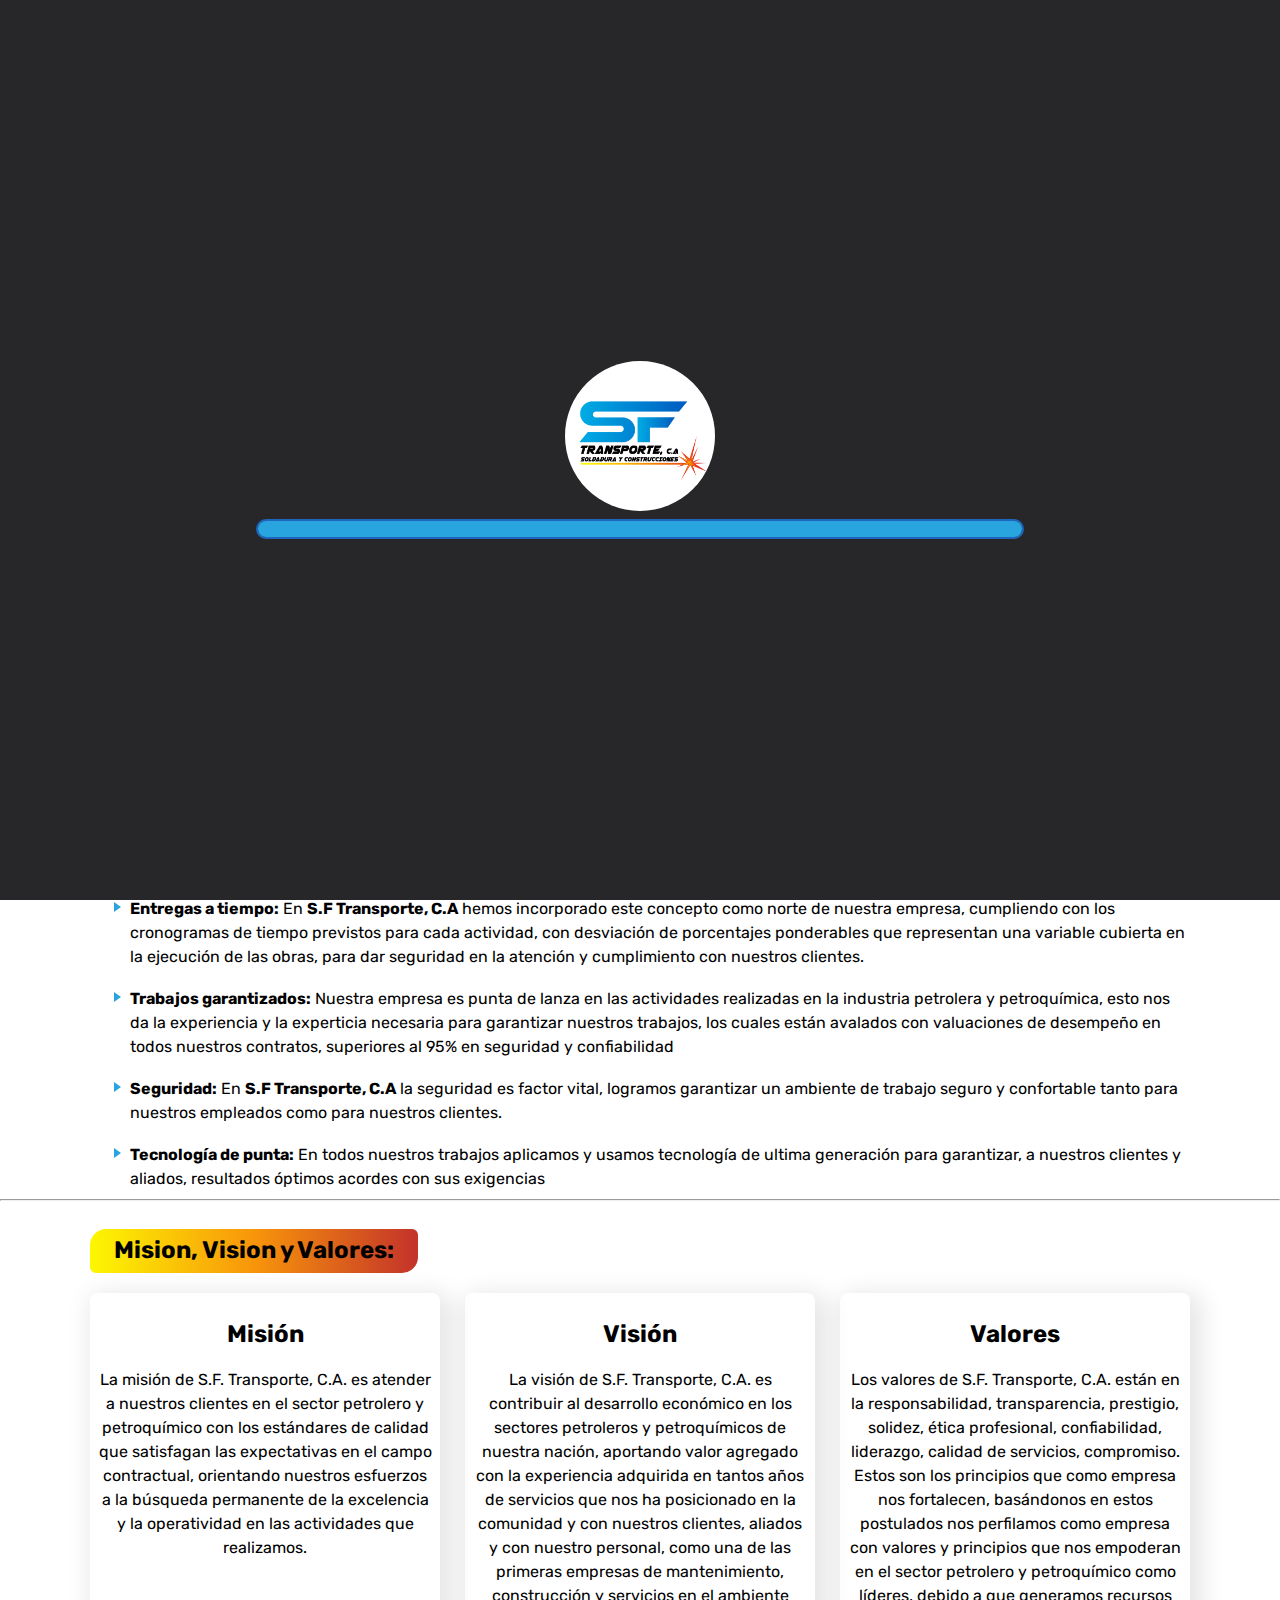
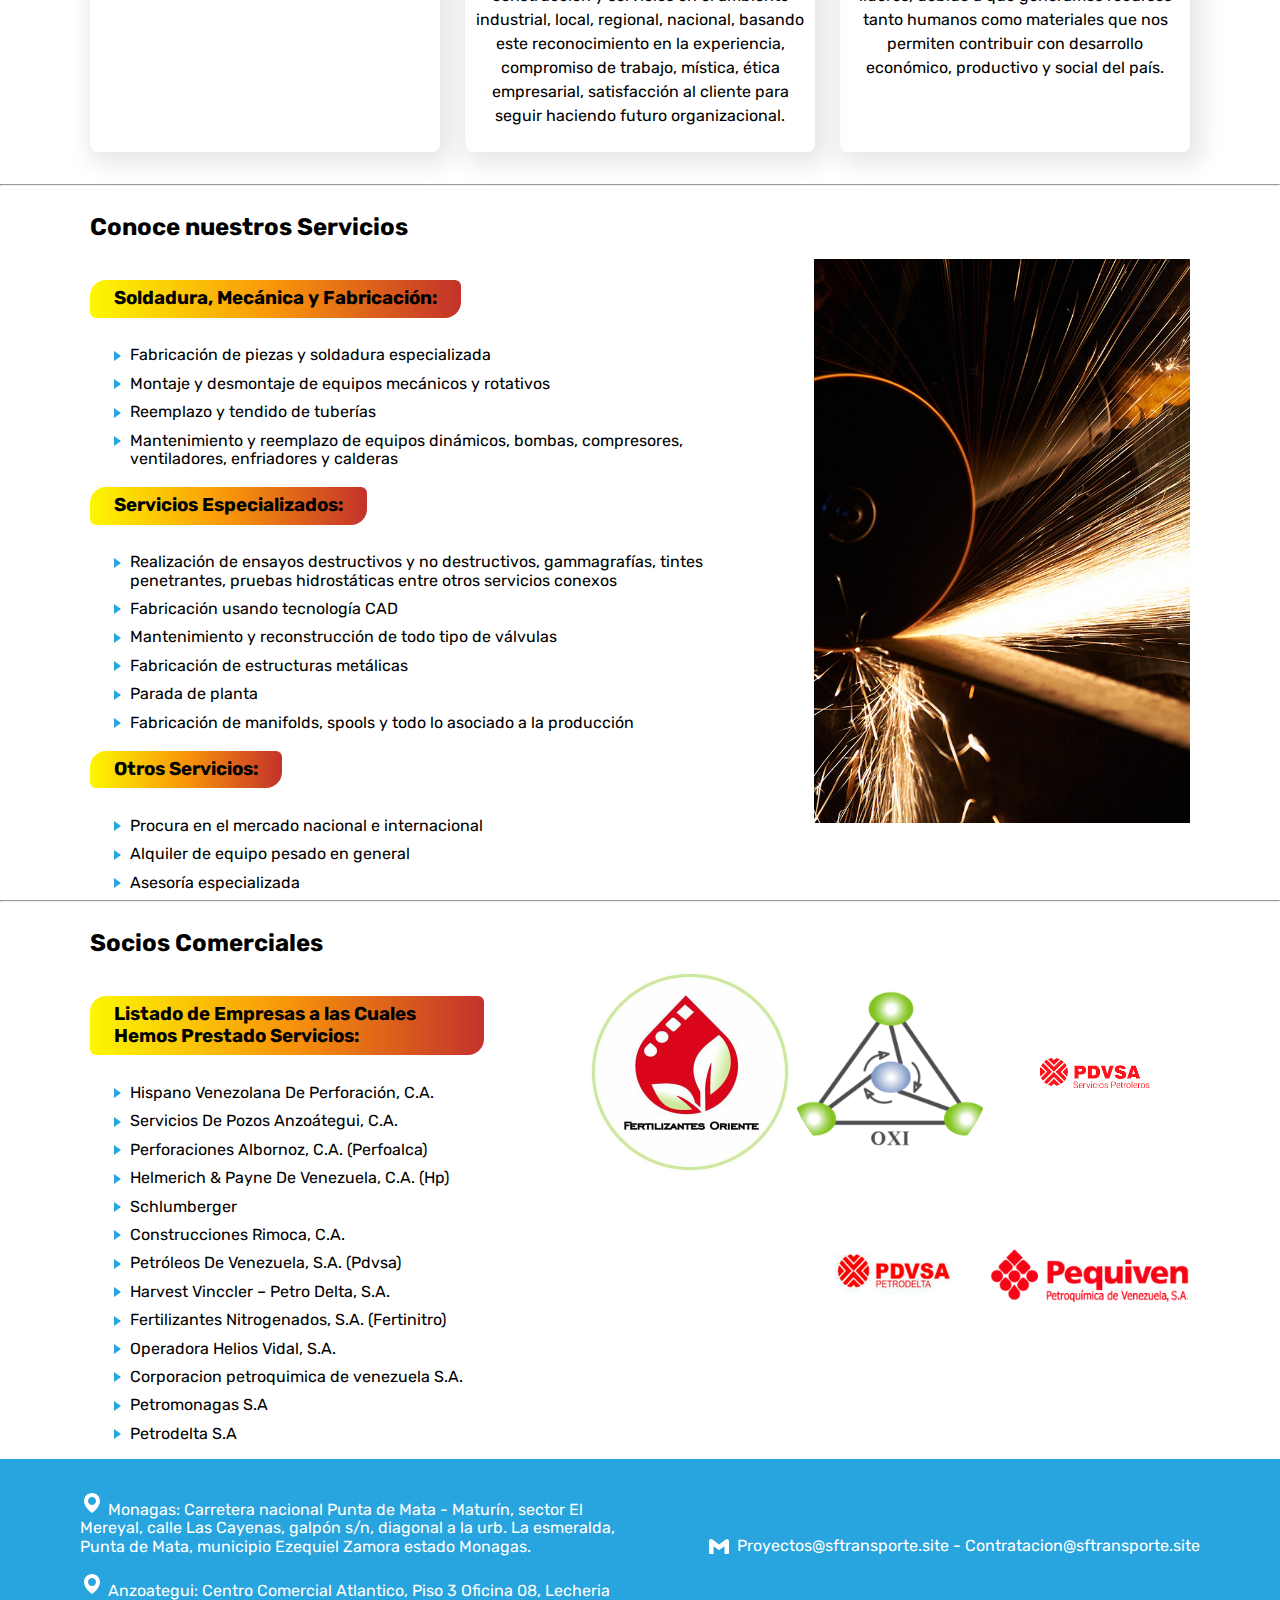
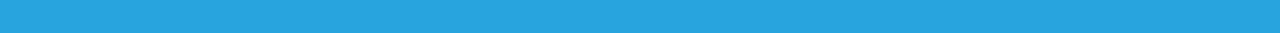
<file: index.html>
<!DOCTYPE html>
<html lang="en">

<head>
  <meta charset="UTF-8">
  <meta http-equiv="X-UA-Compatible" content="IE=edge">
  <meta name="viewport" content="width=device-width, initial-scale=1.0">
  <title>SF Transporte | Inicio</title>

  <link rel="stylesheet" href="css/normalize.css">
  <link rel="stylesheet" 
        href="https://cdnjs.cloudflare.com/ajax/libs/font-awesome/6.2.1/css/all.min.css"
        integrity="sha512-MV7K8+y+gLIBoVD59lQIYicR65iaqukzvf/nwasF0nqhPay5w/9lJmVM2hMDcnK1OnMGCdVK+iQrJ7lzPJQd1w=="
        crossorigin="anonymous" 
        referrerpolicy="no-referrer" 
  />
  <link rel="stylesheet" href="css/hamburgers.min.css" />
  <link rel="stylesheet" href="css/main.css">

  <script src="js/main.js" defer></script>
</head>

<body>
  <!-- Loader -->
  <div class="loader">
    <div class="loader box">
      <div class="loader-text">
        <img class="avatar" src="images/logo.jpg" alt="Logo">
      </div>
      <div class="loader-line">
        <div class="loader-bar"></div>
      </div>
    </div>
  </div>
  <!-- Navigation -->
  <nav class="navigation">
    <section class="navigation-logo">
      <a href="index.html" class="link-img">
        <img src="images/logo.jpg" alt="Image Logo">
      </a>
    </section>
    <button class="panel-btn hamburger hamburger--squeeze" type="button">
      <span class="hamburger-box">
        <span class="hamburger-inner"></span>
      </span>
    </button>
    <section class="navigation-links">
      <a href="index.html" class="navigation-link">Inicio</a>
      <a href="#quienes-somos" class="navigation-link">SF Transporte C.A</a>
      <a href="#mision-vision" class="navigation-link">Misión-Visión</a>
      <a href="#services" class="navigation-link">Servicios</a>
      <a href="#socios" class="navigation-link">Socios Comerciales</a>
      <a href="contacto.html" class="navigation-link">Contacto</a>
    </section>
  </nav>

  <main>
    <!-- Header -->
    <header id="header" class="header">
      <section class="banner-img">
        <img src="images/home-2.jpg" alt="Banner">
      </section>
      <section class="baner-paragraph">
        <h1 class="center">Servicios de Ingenieria para la industria en Venezuela</h1>
        <p class="paragraph">
          Desde 1998 tenemos soluciones eficientes para: Mantenimiento , Fabricacion , Ingenieria , Construccion ,
          Procura nacional e internacional , Mecanica estatica y Soldadura en planta.
        </p>
      </section>
    </header>
    <hr>
    <!-- Quienes Somos -->
    <article id="quienes-somos" class="quienes-somos">
      <h2 id="quienes-somos">SF Transporte C.A</h2>
      <p class="paragraph">
        <strong>S.F Transporte, C.A</strong> es una empresa venezolana de vanguardia fundada con capital 100% venezolano
        en el
        año 1998, esta dirigida por un equipo de ingenieros y técnicos altamente capacitados, estamos orientados
        a prestar servicios de mantenimiento, fabricación, ingeniería y proyectos, construcción, procura nacional
        e internacional, paradas de planta, mecánica estática y rotativa, siendo nuestro pilar la prestación de
        servicios de soldadura especializadas en plantas, y áreas operacionales diversas en el ramo petrolero
      </p>

      <h2 class="gradient">Principios de Confiabilidad: </h2>
      <ul class="principies">
        <li>
          <strong>Satisfaccion al Cliente:</strong>
          Todos los servicios ofrecidos por <strong>S.F Transporte, C.A</strong> están orientados a
          satisfacer las exigencias de nuestros clientes. buscamos ocupar un sitio en las estrategias de negocios
          de cada uno de ellos en una alianza de rentabilidad y productividad que contribuyan al incremento de la
          producción.
        </li>
        <li>
          <strong>Productos y servicios de calidad:</strong>
          Nuestros clientes recibirán la prestación de nuestros servicios
          cumpliendo con los requerimientos exigidos, debido a que tenemos la capacidad de cumplir con las
          normas nacionales (COVENIN) e internacionales (ASTM, ASME, DIN, API, ISO, etc.)
        </li>
        <li>
          <strong>Entregas a tiempo:</strong>
          En <strong>S.F Transporte, C.A</strong> hemos incorporado este concepto como norte de nuestra
          empresa, cumpliendo con los cronogramas de tiempo previstos para cada actividad, con desviación de
          porcentajes ponderables que representan una variable cubierta en la ejecución de las obras, para dar
          seguridad en la atención y cumplimiento con nuestros clientes.
        </li>
        <li>
          <strong>Trabajos garantizados:</strong>
          Nuestra empresa es punta de lanza en las actividades realizadas en la industria petrolera y petroquímica, esto
          nos da la experiencia y la experticia necesaria para garantizar nuestros trabajos, los cuales están avalados
          con valuaciones de desempeño en todos nuestros contratos,
          superiores al 95% en seguridad y confiabilidad
        </li>
        <li>
          <strong>Seguridad:</strong>
          En <strong>S.F Transporte, C.A</strong> la seguridad es factor vital, logramos garantizar un ambiente
          de trabajo seguro y confortable tanto para nuestros empleados como para nuestros clientes.
        </li>
        <li>
          <strong>Tecnología de punta:</strong>
          En todos nuestros trabajos aplicamos y usamos tecnología de ultima generación para garantizar, a nuestros
          clientes y aliados, resultados óptimos acordes con sus exigencias
        </li>
      </ul>
    </article>
    <hr>
    <!-- Mision Vision -->
    <article id="mision-vision" class="mision-vision">
      <!-- <h1>Mision - Vision</h1> -->
      <h2 class="gradient">Mision, Vision y Valores:</h2>
      <div class="cards">
        <section class="card">
          <div class="card-header">
            <i class="fa-solid fa-mountain-sun"></i>
            <h2>Misión</h2>
          </div>
          <div class="card-body">
            <p class="paragraph">La misión de S.F. Transporte, C.A. es atender a nuestros clientes en el sector
              petrolero y
              petroquímico con los estándares de calidad que satisfagan las expectativas en el campo contractual,
              orientando nuestros esfuerzos a la búsqueda permanente de la excelencia y la operatividad en las
              actividades que realizamos.</p>
          </div>
        </section>
        <section class="card">
          <div class="card-header">
            <i class="fa-sharp fa-solid fa-lightbulb"></i>
            <h2>Visión</h2>
          </div>
          <div class="card-body">
            <p class="paragraph">La visión de S.F. Transporte, C.A. es contribuir al desarrollo económico en los
              sectores
              petroleros y petroquímicos de nuestra nación, aportando valor agregado con la experiencia adquirida en
              tantos años de servicios que nos ha posicionado en la comunidad y con nuestros clientes, aliados y con
              nuestro personal, como una de las primeras empresas de mantenimiento, construcción y servicios en el
              ambiente industrial, local, regional, nacional, basando este reconocimiento en la experiencia, compromiso
              de trabajo, mística, ética empresarial, satisfacción al cliente para seguir haciendo futuro
              organizacional.</p>
          </div>
        </section>
        <section class="card">
          <div class="card-header">
            <i class="fa-sharp fa-solid fa-gem"></i>
            <h2>Valores</h2>
          </div>
          <div class="card-body">
            <p class="paragraph">Los valores de S.F. Transporte, C.A. están en la responsabilidad, transparencia,
              prestigio,
              solidez, ética profesional, confiabilidad, liderazgo, calidad de servicios, compromiso. Estos son los
              principios que como empresa nos fortalecen, basándonos en estos postulados nos perfilamos como empresa con
              valores y principios que nos empoderan en el sector petrolero y petroquímico como líderes,
              debido a que generamos recursos tanto humanos como materiales que nos permiten contribuir con
              desarrollo económico, productivo y social del país.</p>
          </div>
        </section>
      </div>
    </article>
    <hr>
    <!-- Servicios -->
    <article id="services" class="services">
      <section>
        <img src="images/soluciones-industria-metalmecanica.jpg" alt="">
      </section>
      <section>
        <h2>Conoce nuestros Servicios</h2>
        <h3 class="gradient">Soldadura, Mecánica y Fabricación:</h3>
        <ul>
          <li>Fabricación de piezas y soldadura especializada</li>
          <li>Montaje y desmontaje de equipos mecánicos y rotativos</li>
          <li>Reemplazo y tendido de tuberías</li>
          <li>Mantenimiento y reemplazo de equipos dinámicos, bombas,
            compresores, ventiladores, enfriadores y calderas</li>
        </ul>
        <h3 class="gradient block">Servicios Especializados:</h3>
        <ul>
          <li>Realización de ensayos destructivos y no destructivos,
            gammagrafías, tintes penetrantes, pruebas hidrostáticas
            entre otros servicios conexos</li>
          <li>Fabricación usando tecnología CAD</li>
          <li>Mantenimiento y reconstrucción de todo tipo de válvulas</li>
          <li>Fabricación de estructuras metálicas</li>
          <li>Parada de planta</li>
          <li>Fabricación de manifolds, spools y todo lo asociado a la
            producción</li>
        </ul>
        <h3 class="gradient">Otros Servicios:</h3>
        <ul>
          <li>Procura en el mercado nacional e internacional</li>
          <li>Alquiler de equipo pesado en general</li>
          <li>Asesoría especializada</li>
        </ul>
      </section>
    </article>
    <hr>
    <!-- Socios o Empresas -->
    <article id="socios" class="socios">
      <section>
        <!-- <img src="images/soluciones-industria-petrolera.jpg" alt=""> -->
        <section class="images-logos">
          <a href="#" class="image-link">
            <img src="images/fertilizantes-oriente-logo.jpg" alt="Logo Empresa">
          </a>
          <a href="#" class="image-link">
            <img src="images/oxy-logo.png" alt="">
          </a>
          <br>
          <a href="#" class="image-link">
            <img src="images/pdvsa-logo.png" alt="">
          </a>
          <a href="#" class="image-link">
            <img src="images/pdvsa-petrodelta-logo.png" alt="">
          </a>
          <a href="#" class="image-link">
            <img src="images/pequiven-logo.png" alt="">
          </a>
        </section>
      </section>
      <section>
        <h2>Socios Comerciales</h2>
        <h3 class="gradient">Listado de Empresas a las Cuales
          Hemos Prestado Servicios:</h3>
        <ul>
          <li>Hispano Venezolana De Perforación, C.A.</li>
          <li>Servicios De Pozos Anzoátegui, C.A.</li>
          <li>Perforaciones Albornoz, C.A. (Perfoalca)</li>
          <li>Helmerich & Payne De Venezuela, C.A. (Hp)</li>
          <li>Schlumberger</li>
          <li>Construcciones Rimoca, C.A.</li>
          <li>Petróleos De Venezuela, S.A. (Pdvsa)</li>
          <li>Harvest Vinccler – Petro Delta, S.A.</li>
          <li>Fertilizantes Nitrogenados, S.A. (Fertinitro)</li>
          <li>Operadora Helios Vidal, S.A.</li>
          <li>Corporacion petroquimica de venezuela S.A.</li>
          <li>Petromonagas S.A</li>
          <li>Petrodelta S.A</li>
        </ul>
      </section>
    </article>
  </main>
  
  <!-- Footer -->
  <footer class="footer">
    <section class="address">
      <p>
        <img class="ws-image" src="images/gmail-icon.svg" alt="Whatsapp Icon">
        Proyectos@sftransporte.site - Contratacion@sftransporte.site
      </p>
    </section>
    <section class="contact">
      <p>
        <img src="images/map-icon.svg" alt="Map Icon">
        Monagas: Carretera nacional Punta de Mata - Maturín,
        sector El Mereyal, calle Las Cayenas, galpón s/n, diagonal a la
        urb. La esmeralda, Punta de Mata, municipio Ezequiel Zamora
        estado Monagas.
      </p>
      <p>
        <img src="images/map-icon.svg" alt="Map Icon">
        Anzoategui: Centro Comercial Atlantico, Piso 3 Oficina 08, Lecheria
      </p>

    </section>
  </footer>
</body>

</html>
</file>
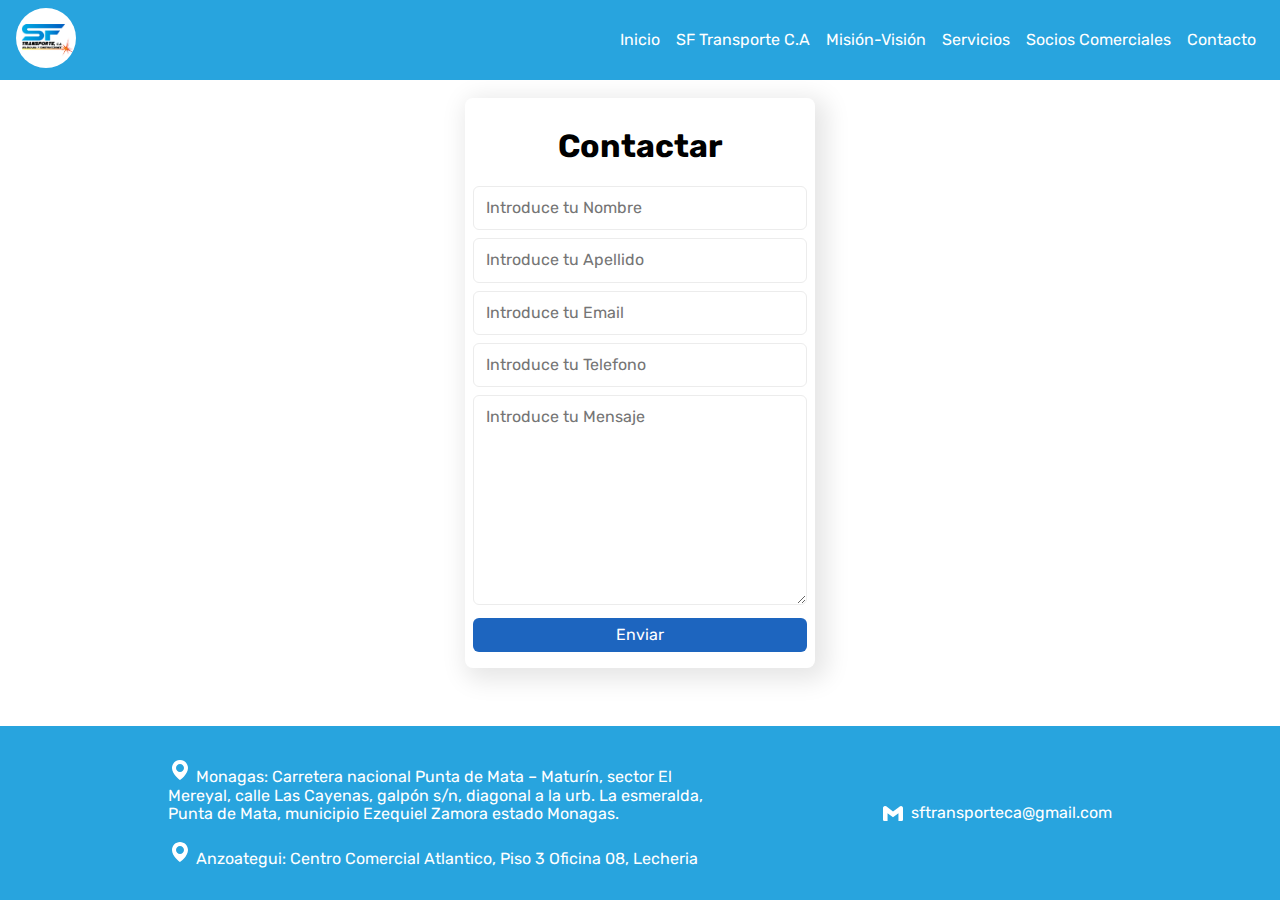
<file: contacto.html>
<!DOCTYPE html>
<html lang="en">

<head>
  <meta charset="UTF-8">
  <meta http-equiv="X-UA-Compatible" content="IE=edge">
  <meta name="viewport" content="width=device-width, initial-scale=1.0">
  <title>SF Transporte | Contacto</title>
  <link rel="stylesheet" href="css/normalize.css">
  <link rel="stylesheet" href="css/hamburgers.min.css" />
  <link rel="stylesheet" href="css/main.css">

  <script src="js/main.js" defer></script>
</head>

<body>
  <!-- Navigation -->
  <nav class="navigation">
    <section class="navigation-logo">
      <a href="index.html" class="link-img">
        <img src="images/logo.jpg" alt="Image Logo">
      </a>
    </section>
    <button class="panel-btn hamburger hamburger--squeeze" type="button">
      <span class="hamburger-box">
        <span class="hamburger-inner"></span>
      </span>
    </button>
    <section class="navigation-links">
      <a href="index.html" class="navigation-link">Inicio</a>
      <a href="index.html#quienes-somos" class="navigation-link">SF Transporte C.A</a>
      <a href="index.html#mision-vision" class="navigation-link">Misión-Visión</a>
      <a href="index.html#services" class="navigation-link">Servicios</a>
      <a href="index.html#socios" class="navigation-link">Socios Comerciales</a>
      <a href="contacto.html" class="navigation-link">Contacto</a>
    </section>
  </nav>

  <!-- Main Content -->
  <main class="main-form">
    <div class="card">
      <h1>Contactar</h1>
        <form action="" class="form">
          <div class="form-group">
            <input type="text" name="name" id="name" class="form-control" placeholder="Introduce tu Nombre">
          </div>
          <div class="form-group">
            <input type="text" name="lastname" id="lastname" class="form-control" placeholder="Introduce tu Apellido">
          </div>
          <div class="form-group">
            <input type="email" name="email" id="email" class="form-control" placeholder="Introduce tu Email">
          </div>
          <div class="form-group">
            <input type="tel" name="phone" id="phone" class="form-control" placeholder="Introduce tu Telefono">
          </div>
          <div class="form-group">
            <textarea class="form-control" name="mensaje" id="mensaje" cols="30" rows="10" placeholder="Introduce tu Mensaje"></textarea>
          </div>
          <div class="form-group">
            <button class="btn-primary">Enviar</button>
          </div>

        </form>
    </div>
  </main>
  <!-- Footer -->
  <footer class="footer">
    <section class="address">
      <p>
        <img class="ws-image" src="images/gmail-icon.svg" alt="Whatsapp Icon">
        sftransporteca@gmail.com
      </p>
    </section>
    <section class="contact">
      <p>
        <img src="images/map-icon.svg" alt="Map Icon">
        Monagas: Carretera nacional Punta de Mata – Maturín,
        sector El Mereyal, calle Las Cayenas, galpón s/n, diagonal a la
        urb. La esmeralda, Punta de Mata, municipio Ezequiel Zamora
        estado Monagas.
      </p>
      <p>
        <img src="images/map-icon.svg" alt="Map Icon">
        Anzoategui: Centro Comercial Atlantico, Piso 3 Oficina 08, Lecheria
      </p>

    </section>
  </footer>
</body>

</html>
</file>
<file: css/main.css>
@import url('https://fonts.googleapis.com/css2?family=Rubik:wght@300;400;700&display=swap');

:root {
  --primary-color: rgb(29,101,191);
  --primary-color-alpha: rgba(29,101,191,.15);
  --secondary-color: rgb(40,164,222);
  --secondary-color-alpha: rgba(40,164,222,.7);
  --third-color: #f8950a;
  --hover-letter-color: #fdf702;
  --white-color: #ffffff;
}

/*  Generales */
html {
  font-family: 'Rubik', sans-serif;
  box-sizing: border-box;
  scroll-behavior: smooth;
}

body {
  /* background-color: #f7f7f7; */
  display: flex;
  flex-direction: column;
  height: 100vh;
}


*, *::after, *::before {
  box-sizing: inherit;
}

main {
    flex-grow: 1;
    max-width: 1000px;
    margin: 0 auto;
    padding: 8px 16px;
  }

img {
  max-width: 100%;
  height: auto;
}

ul {
  margin: 0;
}

li {
  list-style: none;
}


.center {
  text-align: center;
}

.block {
  display: block;
}

.avatar {
  width: 150px;
  height: 150px;
  border-radius: 50%;
}
/* Navigation */
.navigation {
  position: relative;
  display: flex;
  justify-content: space-between;
  align-items: center;
  background-color: var(--secondary-color);
  color: var(--white-color);
  padding-inline: 16px;
  height: 80px;
}

.navigation-links {
  background-color: var(--secondary-color);
  position: absolute;
  top: 0;
  left: 0;
  width: 0;
  overflow: hidden;
  transition: width .3s ease-in-out;
}

.active {
  width: 45%;
  overflow: auto;
}

.navigation-link {
  display: flex;
  flex-direction: column;
  color: var(--white-color);
  text-decoration: none;
  padding-block: 16px;
  padding-inline: 8px;
}

.navigation-link:hover {
  background-color: var(--primary-color-alpha);
  color: var(--hover-letter-color);
}

.link-img img{
  margin-block: 8px;
  width: 60px;
  height: 60px;
  border-radius: 50%;
  object-fit: cover;
}

/* Banner */
.header {
  background-color: #222224;
  color: var(--white-color);
}
.baner-paragraph {
  padding: 8px 16px;
  text-align: center;
}
/* Quienes Somos */
.paragraph, .principies li {
  line-height: 1.5;
}

li::before { 
  content: "";
  border-color: transparent #28a4de;
  border-style: solid;
  border-width: 0.35em 0 0.35em 0.45em;
  display: block;
  height: 0;
  width: 0;
  left: -1em;
  top: 0.9em;
  position: relative;
}

.principies li {
  list-style: none;
  margin-bottom: 8px;
}

.gradient {
  display: inline-block;
  padding:8px 24px;
  border-radius: 16px 6px 16px 6px;
  background: linear-gradient(90deg, rgba(253,247,2,1) 0%, rgba(248,149,10,1) 50%, rgba(196,52,42,1) 99%);
}

/* Mision - Vision */
.card {
  max-width: 450px;
  text-align: center;
  box-shadow: 6px 6px 24px 6px rgba(0,0,0,0.1);
  border-radius: 8px;
  padding: 8px;
  margin-bottom: 24px;
}

.card-header i {
  font-size: 100px;
  color: var(--secondary-color);
}

/* Loader */
.loader {
  position: fixed;
  inset: 0;
  width: 100%;
  background-color: rgb(39, 39, 42);
  display: flex;
  flex-direction: column;
  justify-content: center;
  align-items: center;
  opacity: 1;
  transition: opacity .6s;
  z-index: 100;
}

.show {
 opacity: 0;
 pointer-events: none;
}

.loader-text {
 font-size: 32px;
 letter-spacing: 8px;
 text-transform: uppercase;
}

.loader-line {
 border: 2px solid var(--primary-color);
 height: 20px;
 border-radius: 32px;
 width: 60%;
 margin-left: auto;
 margin-right: auto;
}

.loader-bar {
 height: 16px;
 border-radius: 32px;
 background-color: var(--secondary-color);
 animation: loading 10s forwards cubic-bezier(0, 0, 0, 0);
}

@keyframes loading {
 0% {
   width: 0%;
 }

 100% {
   width: 100%;
 }
}

/* Empresas */
.images-logos {
  display: flex;
  flex-wrap: wrap;
  justify-content: center;
  align-items: center;
  padding-left: 36px;
}

.images-logos img {
  width: 100px;
  height: 100px;
  border-radius: 50%;
  object-fit: contain;
  transition: width .4s ease-in;
}

/* Formulario */
.main-form {
  display: grid;
  place-items: center; 
}
.card form.form {
  text-align: left;
}

.form-group {
  padding-bottom: 8px;
}

.form-control {
  width: 100%;
  padding: 12px;
  border-radius: 6px;
  border: 1px solid #ececec;
}

.form-control:focus {
  color: #212529;
  background-color: #fff;
  border-color: #86b7fe;
  outline: 0;
  box-shadow: 0 0 0 0.25rem rgba(13, 110, 253, 0.25);
}

.btn-primary {
  display: block;
  width: 100%;
  padding: 8px 16px;
  background-color: var(--primary-color);
  color: var(--white-color);
  border-radius: 6px;
  border: none;
}

/* Services */

.services, .socios {
  display: flex;
  flex-direction: column-reverse;
  gap: 24px;
}

/* Socios */


/* Footer */
.footer {
  padding: 16px;
  background-color: var(--secondary-color);
  color: var(--white-color);
}

.ws-image {
  width: 30px;
  height: 24px;
}

.address p {
  display: flex;
  align-items: center;
}

.address p img {
  padding-right: 6px;
}

@media only screen and (min-width: 768px) {
  main {
    padding-inline: 8px;
  }

  .mision-vision {
    display: flex;
    flex-direction: column;
    justify-content: center;
    align-items: center;
  }
}

@media only screen and (min-width: 1024px) {
  main {
    max-width: none;
    padding: 0 0 16px 0;
  }
  .navigation .panel-btn{
    display: none;
  }

  .navigation-links {
    position: static;
    width: auto;
    display: flex;
  }

  .navigation-link {
    padding: 0 8px;
  }

  .header {
    display: flex;
    align-items: center;
  }

  .banner-img img {
    max-width:none;
  }

  .quienes-somos,
  .mision-vision,
  .services,
  .socios {
    max-width: 1100px;
    margin-inline: auto ;
  }

  .mision-vision {
    display: block;
  }

  .cards {
    display: flex;
    justify-content: space-between;
    flex-wrap: wrap;
  }

  .card {
    max-width: 350px;
  }

  .services {
    display: flex;
    flex-direction: row-reverse;
    justify-content: space-between;
    align-items: center;
    gap: 32px;
  }

  .socios {
    display: flex;
    flex-direction: row-reverse;
    align-items: center;
  }

  .images-logos {
    justify-content: flex-end;
  }
  
  .images-logos img {
    width: 200px;
    height: 200px;
    border-radius: 50%;
    object-fit: contain;
    transition: width .4s ease-in;
  }

  .footer {
    display: flex;
    flex-direction: row-reverse;
    justify-content: space-evenly;
    align-items: center;
  }

  .contact {
    width: 45%;
  }

}
</file>
<file: css/hamburgers.min.css>
/*!
 * Hamburgers
 * @description Tasty CSS-animated hamburgers
 * @author Jonathan Suh @jonsuh
 * @site https://jonsuh.com/hamburgers
 * @link https://github.com/jonsuh/hamburgers
 */.hamburger{font:inherit;display:inline-block;overflow:visible;margin:0;padding:15px;cursor:pointer;transition-timing-function:linear;transition-duration:.15s;transition-property:opacity,filter;text-transform:none;color:inherit;border:0;background-color:transparent}.hamburger.is-active:hover,.hamburger:hover{opacity:.7}.hamburger.is-active .hamburger-inner,.hamburger.is-active .hamburger-inner:after,.hamburger.is-active .hamburger-inner:before{background-color:#fff}.hamburger-box{position:relative;display:inline-block;width:40px;height:24px}.hamburger-inner{top:50%;display:block;margin-top:-2px}.hamburger-inner,.hamburger-inner:after,.hamburger-inner:before{position:absolute;width:40px;height:4px;transition-timing-function:ease;transition-duration:.15s;transition-property:transform;border-radius:4px;background-color:#fff}.hamburger-inner:after,.hamburger-inner:before{display:block;content:""}.hamburger-inner:before{top:-10px}.hamburger-inner:after{bottom:-10px}.hamburger--3dx .hamburger-box{perspective:80px}.hamburger--3dx .hamburger-inner{transition:transform .15s cubic-bezier(.645,.045,.355,1),background-color 0s cubic-bezier(.645,.045,.355,1) .1s}.hamburger--3dx .hamburger-inner:after,.hamburger--3dx .hamburger-inner:before{transition:transform 0s cubic-bezier(.645,.045,.355,1) .1s}.hamburger--3dx.is-active .hamburger-inner{transform:rotateY(180deg);background-color:transparent!important}.hamburger--3dx.is-active .hamburger-inner:before{transform:translate3d(0,10px,0) rotate(45deg)}.hamburger--3dx.is-active .hamburger-inner:after{transform:translate3d(0,-10px,0) rotate(-45deg)}.hamburger--3dx-r .hamburger-box{perspective:80px}.hamburger--3dx-r .hamburger-inner{transition:transform .15s cubic-bezier(.645,.045,.355,1),background-color 0s cubic-bezier(.645,.045,.355,1) .1s}.hamburger--3dx-r .hamburger-inner:after,.hamburger--3dx-r .hamburger-inner:before{transition:transform 0s cubic-bezier(.645,.045,.355,1) .1s}.hamburger--3dx-r.is-active .hamburger-inner{transform:rotateY(-180deg);background-color:transparent!important}.hamburger--3dx-r.is-active .hamburger-inner:before{transform:translate3d(0,10px,0) rotate(45deg)}.hamburger--3dx-r.is-active .hamburger-inner:after{transform:translate3d(0,-10px,0) rotate(-45deg)}.hamburger--3dy .hamburger-box{perspective:80px}.hamburger--3dy .hamburger-inner{transition:transform .15s cubic-bezier(.645,.045,.355,1),background-color 0s cubic-bezier(.645,.045,.355,1) .1s}.hamburger--3dy .hamburger-inner:after,.hamburger--3dy .hamburger-inner:before{transition:transform 0s cubic-bezier(.645,.045,.355,1) .1s}.hamburger--3dy.is-active .hamburger-inner{transform:rotateX(-180deg);background-color:transparent!important}.hamburger--3dy.is-active .hamburger-inner:before{transform:translate3d(0,10px,0) rotate(45deg)}.hamburger--3dy.is-active .hamburger-inner:after{transform:translate3d(0,-10px,0) rotate(-45deg)}.hamburger--3dy-r .hamburger-box{perspective:80px}.hamburger--3dy-r .hamburger-inner{transition:transform .15s cubic-bezier(.645,.045,.355,1),background-color 0s cubic-bezier(.645,.045,.355,1) .1s}.hamburger--3dy-r .hamburger-inner:after,.hamburger--3dy-r .hamburger-inner:before{transition:transform 0s cubic-bezier(.645,.045,.355,1) .1s}.hamburger--3dy-r.is-active .hamburger-inner{transform:rotateX(180deg);background-color:transparent!important}.hamburger--3dy-r.is-active .hamburger-inner:before{transform:translate3d(0,10px,0) rotate(45deg)}.hamburger--3dy-r.is-active .hamburger-inner:after{transform:translate3d(0,-10px,0) rotate(-45deg)}.hamburger--3dxy .hamburger-box{perspective:80px}.hamburger--3dxy .hamburger-inner{transition:transform .15s cubic-bezier(.645,.045,.355,1),background-color 0s cubic-bezier(.645,.045,.355,1) .1s}.hamburger--3dxy .hamburger-inner:after,.hamburger--3dxy .hamburger-inner:before{transition:transform 0s cubic-bezier(.645,.045,.355,1) .1s}.hamburger--3dxy.is-active .hamburger-inner{transform:rotateX(180deg) rotateY(180deg);background-color:transparent!important}.hamburger--3dxy.is-active .hamburger-inner:before{transform:translate3d(0,10px,0) rotate(45deg)}.hamburger--3dxy.is-active .hamburger-inner:after{transform:translate3d(0,-10px,0) rotate(-45deg)}.hamburger--3dxy-r .hamburger-box{perspective:80px}.hamburger--3dxy-r .hamburger-inner{transition:transform .15s cubic-bezier(.645,.045,.355,1),background-color 0s cubic-bezier(.645,.045,.355,1) .1s}.hamburger--3dxy-r .hamburger-inner:after,.hamburger--3dxy-r .hamburger-inner:before{transition:transform 0s cubic-bezier(.645,.045,.355,1) .1s}.hamburger--3dxy-r.is-active .hamburger-inner{transform:rotateX(180deg) rotateY(180deg) rotate(-180deg);background-color:transparent!important}.hamburger--3dxy-r.is-active .hamburger-inner:before{transform:translate3d(0,10px,0) rotate(45deg)}.hamburger--3dxy-r.is-active .hamburger-inner:after{transform:translate3d(0,-10px,0) rotate(-45deg)}.hamburger--arrow.is-active .hamburger-inner:before{transform:translate3d(-8px,0,0) rotate(-45deg) scaleX(.7)}.hamburger--arrow.is-active .hamburger-inner:after{transform:translate3d(-8px,0,0) rotate(45deg) scaleX(.7)}.hamburger--arrow-r.is-active .hamburger-inner:before{transform:translate3d(8px,0,0) rotate(45deg) scaleX(.7)}.hamburger--arrow-r.is-active .hamburger-inner:after{transform:translate3d(8px,0,0) rotate(-45deg) scaleX(.7)}.hamburger--arrowalt .hamburger-inner:before{transition:top .1s ease .1s,transform .1s cubic-bezier(.165,.84,.44,1)}.hamburger--arrowalt .hamburger-inner:after{transition:bottom .1s ease .1s,transform .1s cubic-bezier(.165,.84,.44,1)}.hamburger--arrowalt.is-active .hamburger-inner:before{top:0;transition:top .1s ease,transform .1s cubic-bezier(.895,.03,.685,.22) .1s;transform:translate3d(-8px,-10px,0) rotate(-45deg) scaleX(.7)}.hamburger--arrowalt.is-active .hamburger-inner:after{bottom:0;transition:bottom .1s ease,transform .1s cubic-bezier(.895,.03,.685,.22) .1s;transform:translate3d(-8px,10px,0) rotate(45deg) scaleX(.7)}.hamburger--arrowalt-r .hamburger-inner:before{transition:top .1s ease .1s,transform .1s cubic-bezier(.165,.84,.44,1)}.hamburger--arrowalt-r .hamburger-inner:after{transition:bottom .1s ease .1s,transform .1s cubic-bezier(.165,.84,.44,1)}.hamburger--arrowalt-r.is-active .hamburger-inner:before{top:0;transition:top .1s ease,transform .1s cubic-bezier(.895,.03,.685,.22) .1s;transform:translate3d(8px,-10px,0) rotate(45deg) scaleX(.7)}.hamburger--arrowalt-r.is-active .hamburger-inner:after{bottom:0;transition:bottom .1s ease,transform .1s cubic-bezier(.895,.03,.685,.22) .1s;transform:translate3d(8px,10px,0) rotate(-45deg) scaleX(.7)}.hamburger--arrowturn.is-active .hamburger-inner{transform:rotate(-180deg)}.hamburger--arrowturn.is-active .hamburger-inner:before{transform:translate3d(8px,0,0) rotate(45deg) scaleX(.7)}.hamburger--arrowturn.is-active .hamburger-inner:after{transform:translate3d(8px,0,0) rotate(-45deg) scaleX(.7)}.hamburger--arrowturn-r.is-active .hamburger-inner{transform:rotate(-180deg)}.hamburger--arrowturn-r.is-active .hamburger-inner:before{transform:translate3d(-8px,0,0) rotate(-45deg) scaleX(.7)}.hamburger--arrowturn-r.is-active .hamburger-inner:after{transform:translate3d(-8px,0,0) rotate(45deg) scaleX(.7)}.hamburger--boring .hamburger-inner,.hamburger--boring .hamburger-inner:after,.hamburger--boring .hamburger-inner:before{transition-property:none}.hamburger--boring.is-active .hamburger-inner{transform:rotate(45deg)}.hamburger--boring.is-active .hamburger-inner:before{top:0;opacity:0}.hamburger--boring.is-active .hamburger-inner:after{bottom:0;transform:rotate(-90deg)}.hamburger--collapse .hamburger-inner{top:auto;bottom:0;transition-delay:.13s;transition-timing-function:cubic-bezier(.55,.055,.675,.19);transition-duration:.13s}.hamburger--collapse .hamburger-inner:after{top:-20px;transition:top .2s cubic-bezier(.33333,.66667,.66667,1) .2s,opacity .1s linear}.hamburger--collapse .hamburger-inner:before{transition:top .12s cubic-bezier(.33333,.66667,.66667,1) .2s,transform .13s cubic-bezier(.55,.055,.675,.19)}.hamburger--collapse.is-active .hamburger-inner{transition-delay:.22s;transition-timing-function:cubic-bezier(.215,.61,.355,1);transform:translate3d(0,-10px,0) rotate(-45deg)}.hamburger--collapse.is-active .hamburger-inner:after{top:0;transition:top .2s cubic-bezier(.33333,0,.66667,.33333),opacity .1s linear .22s;opacity:0}.hamburger--collapse.is-active .hamburger-inner:before{top:0;transition:top .1s cubic-bezier(.33333,0,.66667,.33333) .16s,transform .13s cubic-bezier(.215,.61,.355,1) .25s;transform:rotate(-90deg)}.hamburger--collapse-r .hamburger-inner{top:auto;bottom:0;transition-delay:.13s;transition-timing-function:cubic-bezier(.55,.055,.675,.19);transition-duration:.13s}.hamburger--collapse-r .hamburger-inner:after{top:-20px;transition:top .2s cubic-bezier(.33333,.66667,.66667,1) .2s,opacity .1s linear}.hamburger--collapse-r .hamburger-inner:before{transition:top .12s cubic-bezier(.33333,.66667,.66667,1) .2s,transform .13s cubic-bezier(.55,.055,.675,.19)}.hamburger--collapse-r.is-active .hamburger-inner{transition-delay:.22s;transition-timing-function:cubic-bezier(.215,.61,.355,1);transform:translate3d(0,-10px,0) rotate(45deg)}.hamburger--collapse-r.is-active .hamburger-inner:after{top:0;transition:top .2s cubic-bezier(.33333,0,.66667,.33333),opacity .1s linear .22s;opacity:0}.hamburger--collapse-r.is-active .hamburger-inner:before{top:0;transition:top .1s cubic-bezier(.33333,0,.66667,.33333) .16s,transform .13s cubic-bezier(.215,.61,.355,1) .25s;transform:rotate(90deg)}.hamburger--elastic .hamburger-inner{top:2px;transition-timing-function:cubic-bezier(.68,-.55,.265,1.55);transition-duration:.275s}.hamburger--elastic .hamburger-inner:before{top:10px;transition:opacity .125s ease .275s}.hamburger--elastic .hamburger-inner:after{top:20px;transition:transform .275s cubic-bezier(.68,-.55,.265,1.55)}.hamburger--elastic.is-active .hamburger-inner{transition-delay:75ms;transform:translate3d(0,10px,0) rotate(135deg)}.hamburger--elastic.is-active .hamburger-inner:before{transition-delay:0s;opacity:0}.hamburger--elastic.is-active .hamburger-inner:after{transition-delay:75ms;transform:translate3d(0,-20px,0) rotate(-270deg)}.hamburger--elastic-r .hamburger-inner{top:2px;transition-timing-function:cubic-bezier(.68,-.55,.265,1.55);transition-duration:.275s}.hamburger--elastic-r .hamburger-inner:before{top:10px;transition:opacity .125s ease .275s}.hamburger--elastic-r .hamburger-inner:after{top:20px;transition:transform .275s cubic-bezier(.68,-.55,.265,1.55)}.hamburger--elastic-r.is-active .hamburger-inner{transition-delay:75ms;transform:translate3d(0,10px,0) rotate(-135deg)}.hamburger--elastic-r.is-active .hamburger-inner:before{transition-delay:0s;opacity:0}.hamburger--elastic-r.is-active .hamburger-inner:after{transition-delay:75ms;transform:translate3d(0,-20px,0) rotate(270deg)}.hamburger--emphatic{overflow:hidden}.hamburger--emphatic .hamburger-inner{transition:background-color .125s ease-in .175s}.hamburger--emphatic .hamburger-inner:before{left:0;transition:transform .125s cubic-bezier(.6,.04,.98,.335),top .05s linear .125s,left .125s ease-in .175s}.hamburger--emphatic .hamburger-inner:after{top:10px;right:0;transition:transform .125s cubic-bezier(.6,.04,.98,.335),top .05s linear .125s,right .125s ease-in .175s}.hamburger--emphatic.is-active .hamburger-inner{transition-delay:0s;transition-timing-function:ease-out;background-color:transparent!important}.hamburger--emphatic.is-active .hamburger-inner:before{top:-80px;left:-80px;transition:left .125s ease-out,top .05s linear .125s,transform .125s cubic-bezier(.075,.82,.165,1) .175s;transform:translate3d(80px,80px,0) rotate(45deg)}.hamburger--emphatic.is-active .hamburger-inner:after{top:-80px;right:-80px;transition:right .125s ease-out,top .05s linear .125s,transform .125s cubic-bezier(.075,.82,.165,1) .175s;transform:translate3d(-80px,80px,0) rotate(-45deg)}.hamburger--emphatic-r{overflow:hidden}.hamburger--emphatic-r .hamburger-inner{transition:background-color .125s ease-in .175s}.hamburger--emphatic-r .hamburger-inner:before{left:0;transition:transform .125s cubic-bezier(.6,.04,.98,.335),top .05s linear .125s,left .125s ease-in .175s}.hamburger--emphatic-r .hamburger-inner:after{top:10px;right:0;transition:transform .125s cubic-bezier(.6,.04,.98,.335),top .05s linear .125s,right .125s ease-in .175s}.hamburger--emphatic-r.is-active .hamburger-inner{transition-delay:0s;transition-timing-function:ease-out;background-color:transparent!important}.hamburger--emphatic-r.is-active .hamburger-inner:before{top:80px;left:-80px;transition:left .125s ease-out,top .05s linear .125s,transform .125s cubic-bezier(.075,.82,.165,1) .175s;transform:translate3d(80px,-80px,0) rotate(-45deg)}.hamburger--emphatic-r.is-active .hamburger-inner:after{top:80px;right:-80px;transition:right .125s ease-out,top .05s linear .125s,transform .125s cubic-bezier(.075,.82,.165,1) .175s;transform:translate3d(-80px,-80px,0) rotate(45deg)}.hamburger--minus .hamburger-inner:after,.hamburger--minus .hamburger-inner:before{transition:bottom .08s ease-out 0s,top .08s ease-out 0s,opacity 0s linear}.hamburger--minus.is-active .hamburger-inner:after,.hamburger--minus.is-active .hamburger-inner:before{transition:bottom .08s ease-out,top .08s ease-out,opacity 0s linear .08s;opacity:0}.hamburger--minus.is-active .hamburger-inner:before{top:0}.hamburger--minus.is-active .hamburger-inner:after{bottom:0}.hamburger--slider .hamburger-inner{top:2px}.hamburger--slider .hamburger-inner:before{top:10px;transition-timing-function:ease;transition-duration:.15s;transition-property:transform,opacity}.hamburger--slider .hamburger-inner:after{top:20px}.hamburger--slider.is-active .hamburger-inner{transform:translate3d(0,10px,0) rotate(45deg)}.hamburger--slider.is-active .hamburger-inner:before{transform:rotate(-45deg) translate3d(-5.71429px,-6px,0);opacity:0}.hamburger--slider.is-active .hamburger-inner:after{transform:translate3d(0,-20px,0) rotate(-90deg)}.hamburger--slider-r .hamburger-inner{top:2px}.hamburger--slider-r .hamburger-inner:before{top:10px;transition-timing-function:ease;transition-duration:.15s;transition-property:transform,opacity}.hamburger--slider-r .hamburger-inner:after{top:20px}.hamburger--slider-r.is-active .hamburger-inner{transform:translate3d(0,10px,0) rotate(-45deg)}.hamburger--slider-r.is-active .hamburger-inner:before{transform:rotate(45deg) translate3d(5.71429px,-6px,0);opacity:0}.hamburger--slider-r.is-active .hamburger-inner:after{transform:translate3d(0,-20px,0) rotate(90deg)}.hamburger--spin .hamburger-inner{transition-timing-function:cubic-bezier(.55,.055,.675,.19);transition-duration:.22s}.hamburger--spin .hamburger-inner:before{transition:top .1s ease-in .25s,opacity .1s ease-in}.hamburger--spin .hamburger-inner:after{transition:bottom .1s ease-in .25s,transform .22s cubic-bezier(.55,.055,.675,.19)}.hamburger--spin.is-active .hamburger-inner{transition-delay:.12s;transition-timing-function:cubic-bezier(.215,.61,.355,1);transform:rotate(225deg)}.hamburger--spin.is-active .hamburger-inner:before{top:0;transition:top .1s ease-out,opacity .1s ease-out .12s;opacity:0}.hamburger--spin.is-active .hamburger-inner:after{bottom:0;transition:bottom .1s ease-out,transform .22s cubic-bezier(.215,.61,.355,1) .12s;transform:rotate(-90deg)}.hamburger--spin-r .hamburger-inner{transition-timing-function:cubic-bezier(.55,.055,.675,.19);transition-duration:.22s}.hamburger--spin-r .hamburger-inner:before{transition:top .1s ease-in .25s,opacity .1s ease-in}.hamburger--spin-r .hamburger-inner:after{transition:bottom .1s ease-in .25s,transform .22s cubic-bezier(.55,.055,.675,.19)}.hamburger--spin-r.is-active .hamburger-inner{transition-delay:.12s;transition-timing-function:cubic-bezier(.215,.61,.355,1);transform:rotate(-225deg)}.hamburger--spin-r.is-active .hamburger-inner:before{top:0;transition:top .1s ease-out,opacity .1s ease-out .12s;opacity:0}.hamburger--spin-r.is-active .hamburger-inner:after{bottom:0;transition:bottom .1s ease-out,transform .22s cubic-bezier(.215,.61,.355,1) .12s;transform:rotate(90deg)}.hamburger--spring .hamburger-inner{top:2px;transition:background-color 0s linear .13s}.hamburger--spring .hamburger-inner:before{top:10px;transition:top .1s cubic-bezier(.33333,.66667,.66667,1) .2s,transform .13s cubic-bezier(.55,.055,.675,.19)}.hamburger--spring .hamburger-inner:after{top:20px;transition:top .2s cubic-bezier(.33333,.66667,.66667,1) .2s,transform .13s cubic-bezier(.55,.055,.675,.19)}.hamburger--spring.is-active .hamburger-inner{transition-delay:.22s;background-color:transparent!important}.hamburger--spring.is-active .hamburger-inner:before{top:0;transition:top .1s cubic-bezier(.33333,0,.66667,.33333) .15s,transform .13s cubic-bezier(.215,.61,.355,1) .22s;transform:translate3d(0,10px,0) rotate(45deg)}.hamburger--spring.is-active .hamburger-inner:after{top:0;transition:top .2s cubic-bezier(.33333,0,.66667,.33333),transform .13s cubic-bezier(.215,.61,.355,1) .22s;transform:translate3d(0,10px,0) rotate(-45deg)}.hamburger--spring-r .hamburger-inner{top:auto;bottom:0;transition-delay:0s;transition-timing-function:cubic-bezier(.55,.055,.675,.19);transition-duration:.13s}.hamburger--spring-r .hamburger-inner:after{top:-20px;transition:top .2s cubic-bezier(.33333,.66667,.66667,1) .2s,opacity 0s linear}.hamburger--spring-r .hamburger-inner:before{transition:top .1s cubic-bezier(.33333,.66667,.66667,1) .2s,transform .13s cubic-bezier(.55,.055,.675,.19)}.hamburger--spring-r.is-active .hamburger-inner{transition-delay:.22s;transition-timing-function:cubic-bezier(.215,.61,.355,1);transform:translate3d(0,-10px,0) rotate(-45deg)}.hamburger--spring-r.is-active .hamburger-inner:after{top:0;transition:top .2s cubic-bezier(.33333,0,.66667,.33333),opacity 0s linear .22s;opacity:0}.hamburger--spring-r.is-active .hamburger-inner:before{top:0;transition:top .1s cubic-bezier(.33333,0,.66667,.33333) .15s,transform .13s cubic-bezier(.215,.61,.355,1) .22s;transform:rotate(90deg)}.hamburger--stand .hamburger-inner{transition:transform 75ms cubic-bezier(.55,.055,.675,.19) .15s,background-color 0s linear 75ms}.hamburger--stand .hamburger-inner:before{transition:top 75ms ease-in 75ms,transform 75ms cubic-bezier(.55,.055,.675,.19) 0s}.hamburger--stand .hamburger-inner:after{transition:bottom 75ms ease-in 75ms,transform 75ms cubic-bezier(.55,.055,.675,.19) 0s}.hamburger--stand.is-active .hamburger-inner{transition:transform 75ms cubic-bezier(.215,.61,.355,1) 0s,background-color 0s linear .15s;transform:rotate(90deg);background-color:transparent!important}.hamburger--stand.is-active .hamburger-inner:before{top:0;transition:top 75ms ease-out .1s,transform 75ms cubic-bezier(.215,.61,.355,1) .15s;transform:rotate(-45deg)}.hamburger--stand.is-active .hamburger-inner:after{bottom:0;transition:bottom 75ms ease-out .1s,transform 75ms cubic-bezier(.215,.61,.355,1) .15s;transform:rotate(45deg)}.hamburger--stand-r .hamburger-inner{transition:transform 75ms cubic-bezier(.55,.055,.675,.19) .15s,background-color 0s linear 75ms}.hamburger--stand-r .hamburger-inner:before{transition:top 75ms ease-in 75ms,transform 75ms cubic-bezier(.55,.055,.675,.19) 0s}.hamburger--stand-r .hamburger-inner:after{transition:bottom 75ms ease-in 75ms,transform 75ms cubic-bezier(.55,.055,.675,.19) 0s}.hamburger--stand-r.is-active .hamburger-inner{transition:transform 75ms cubic-bezier(.215,.61,.355,1) 0s,background-color 0s linear .15s;transform:rotate(-90deg);background-color:transparent!important}.hamburger--stand-r.is-active .hamburger-inner:before{top:0;transition:top 75ms ease-out .1s,transform 75ms cubic-bezier(.215,.61,.355,1) .15s;transform:rotate(-45deg)}.hamburger--stand-r.is-active .hamburger-inner:after{bottom:0;transition:bottom 75ms ease-out .1s,transform 75ms cubic-bezier(.215,.61,.355,1) .15s;transform:rotate(45deg)}.hamburger--squeeze .hamburger-inner{transition-timing-function:cubic-bezier(.55,.055,.675,.19);transition-duration:75ms}.hamburger--squeeze .hamburger-inner:before{transition:top 75ms ease .12s,opacity 75ms ease}.hamburger--squeeze .hamburger-inner:after{transition:bottom 75ms ease .12s,transform 75ms cubic-bezier(.55,.055,.675,.19)}.hamburger--squeeze.is-active .hamburger-inner{transition-delay:.12s;transition-timing-function:cubic-bezier(.215,.61,.355,1);transform:rotate(45deg)}.hamburger--squeeze.is-active .hamburger-inner:before{top:0;transition:top 75ms ease,opacity 75ms ease .12s;opacity:0}.hamburger--squeeze.is-active .hamburger-inner:after{bottom:0;transition:bottom 75ms ease,transform 75ms cubic-bezier(.215,.61,.355,1) .12s;transform:rotate(-90deg)}.hamburger--vortex .hamburger-inner{transition-timing-function:cubic-bezier(.19,1,.22,1);transition-duration:.2s}.hamburger--vortex .hamburger-inner:after,.hamburger--vortex .hamburger-inner:before{transition-delay:.1s;transition-timing-function:linear;transition-duration:0s}.hamburger--vortex .hamburger-inner:before{transition-property:top,opacity}.hamburger--vortex .hamburger-inner:after{transition-property:bottom,transform}.hamburger--vortex.is-active .hamburger-inner{transition-timing-function:cubic-bezier(.19,1,.22,1);transform:rotate(765deg)}.hamburger--vortex.is-active .hamburger-inner:after,.hamburger--vortex.is-active .hamburger-inner:before{transition-delay:0s}.hamburger--vortex.is-active .hamburger-inner:before{top:0;opacity:0}.hamburger--vortex.is-active .hamburger-inner:after{bottom:0;transform:rotate(90deg)}.hamburger--vortex-r .hamburger-inner{transition-timing-function:cubic-bezier(.19,1,.22,1);transition-duration:.2s}.hamburger--vortex-r .hamburger-inner:after,.hamburger--vortex-r .hamburger-inner:before{transition-delay:.1s;transition-timing-function:linear;transition-duration:0s}.hamburger--vortex-r .hamburger-inner:before{transition-property:top,opacity}.hamburger--vortex-r .hamburger-inner:after{transition-property:bottom,transform}.hamburger--vortex-r.is-active .hamburger-inner{transition-timing-function:cubic-bezier(.19,1,.22,1);transform:rotate(-765deg)}.hamburger--vortex-r.is-active .hamburger-inner:after,.hamburger--vortex-r.is-active .hamburger-inner:before{transition-delay:0s}.hamburger--vortex-r.is-active .hamburger-inner:before{top:0;opacity:0}.hamburger--vortex-r.is-active .hamburger-inner:after{bottom:0;transform:rotate(-90deg)}
</file>
